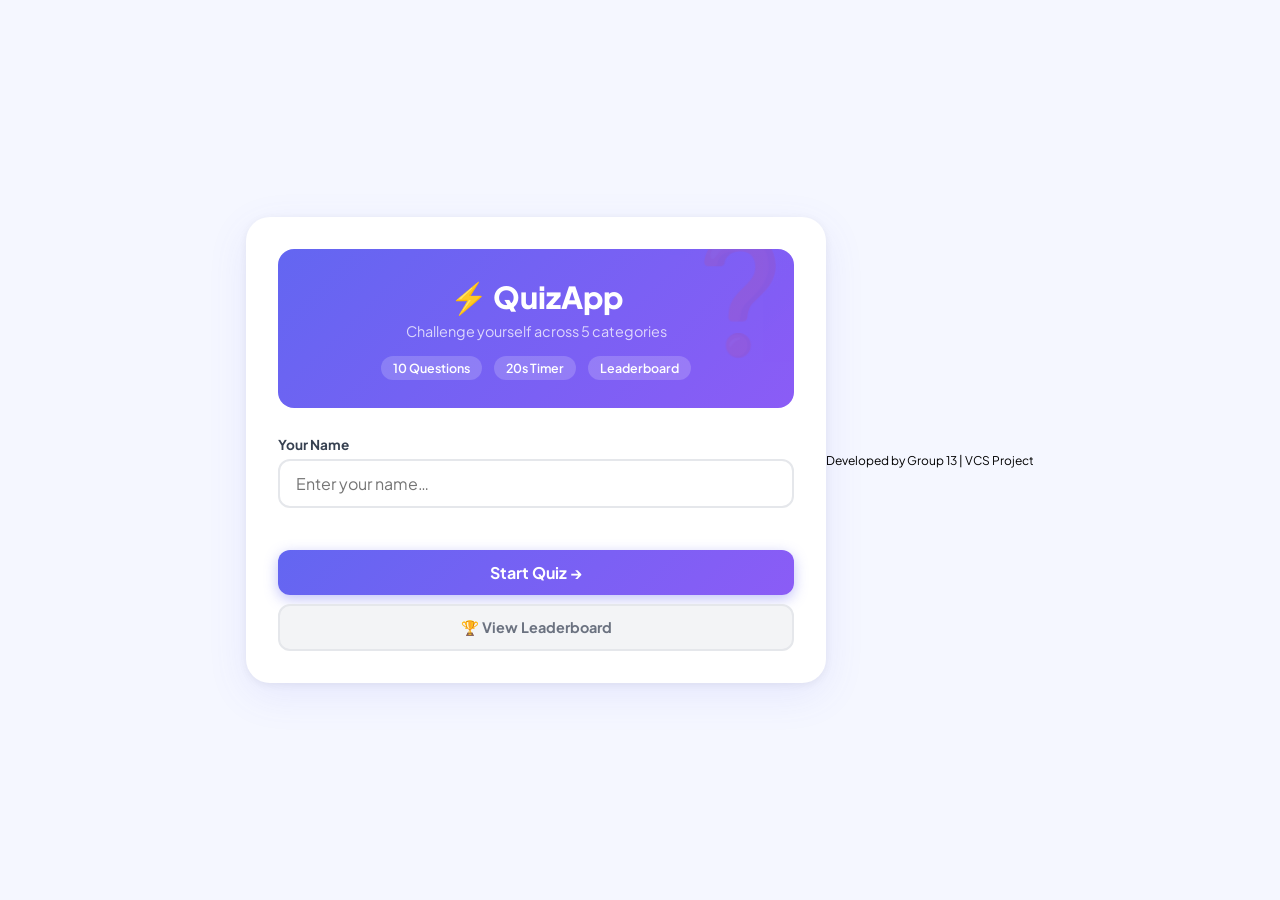
<file: QuizApp.html>
<!DOCTYPE html>
<html lang="en">
<head>
  <meta charset="UTF-8" />
  <meta name="viewport" content="width=device-width, initial-scale=1.0" />
  <title>QuizApp — Group 13</title>
  <link rel="preconnect" href="https://fonts.googleapis.com">
  <link href="https://fonts.googleapis.com/css2?family=Plus+Jakarta+Sans:wght@400;500;600;700;800&display=swap" rel="stylesheet">
  <style>
    *, *::before, *::after { box-sizing: border-box; margin: 0; padding: 0; }

    body {
      font-family: 'Plus Jakarta Sans', sans-serif;
      background: #f5f7ff;
      min-height: 100vh;
      display: flex;
      align-items: center;
      justify-content: center;
      padding: 1.25rem;
    }

    #app { width: 100%; max-width: 580px; }

    .screen { display: none; }
    .screen.active { display: block; animation: fadeUp 0.35s ease; }

    @keyframes fadeUp {
      from { opacity: 0; transform: translateY(16px); }
      to   { opacity: 1; transform: translateY(0); }
    }

    .card {
      background: #fff;
      border-radius: 24px;
      padding: 2rem;
      box-shadow: 0 2px 8px rgba(0,0,0,0.06), 0 12px 40px rgba(99,102,241,0.1);
    }

    /* WELCOME */
    .welcome-banner {
      background: linear-gradient(135deg, #6366f1, #8b5cf6);
      border-radius: 16px;
      padding: 1.75rem;
      text-align: center;
      margin-bottom: 1.75rem;
      position: relative;
      overflow: hidden;
    }
    .welcome-banner::after {
      content: '❓';
      position: absolute;
      font-size: 7rem;
      right: -1rem;
      top: -1rem;
      opacity: 0.1;
      line-height: 1;
    }
    .welcome-banner h1 { font-size: 1.9rem; font-weight: 800; color: #fff; margin-bottom: 0.3rem; }
    .welcome-banner p  { color: rgba(255,255,255,0.75); font-size: 0.9rem; }

    .stats-row { display: flex; gap: 0.75rem; margin-top: 1rem; justify-content: center; flex-wrap: wrap; }
    .stat-chip {
      background: rgba(255,255,255,0.18);
      color: #fff;
      font-size: 0.78rem;
      font-weight: 600;
      padding: 4px 12px;
      border-radius: 100px;
    }

    /* Input */
    .field { margin-bottom: 0.75rem; }
    .field label { display: block; font-weight: 700; font-size: 0.85rem; color: #374151; margin-bottom: 0.4rem; }
    .field input {
      width: 100%;
      border: 2px solid #e5e7eb;
      border-radius: 12px;
      padding: 0.75rem 1rem;
      font-family: 'Plus Jakarta Sans', sans-serif;
      font-size: 1rem;
      color: #111827;
      outline: none;
      transition: border-color 0.2s, box-shadow 0.2s;
    }
    .field input:focus { border-color: #6366f1; box-shadow: 0 0 0 3px rgba(99,102,241,0.12); }
    .error-msg { color: #ef4444; font-size: 0.8rem; margin-top: 0.3rem; min-height: 1em; }

    /* Buttons */
    .btn {
      display: inline-flex;
      align-items: center;
      justify-content: center;
      gap: 0.4rem;
      padding: 0.75rem 1.25rem;
      border-radius: 12px;
      border: none;
      cursor: pointer;
      font-family: 'Plus Jakarta Sans', sans-serif;
      font-weight: 700;
      font-size: 0.95rem;
      transition: all 0.18s;
    }
    .btn:active { transform: scale(0.97); }

    .btn-primary {
      background: linear-gradient(135deg, #6366f1, #8b5cf6);
      color: #fff;
      width: 100%;
      font-size: 1rem;
      margin-top: 0.75rem;
      box-shadow: 0 4px 14px rgba(99,102,241,0.4);
    }
    .btn-primary:hover { box-shadow: 0 6px 20px rgba(99,102,241,0.5); transform: translateY(-1px); }

    .btn-ghost {
      background: #f3f4f6;
      color: #6b7280;
      border: 2px solid #e5e7eb;
      width: 100%;
      margin-top: 0.6rem;
      font-size: 0.9rem;
    }
    .btn-ghost:hover { background: #ede9fe; border-color: #c4b5fd; color: #6366f1; }

    .btn-soft {
      background: #ede9fe;
      color: #6366f1;
      border: 2px solid #c4b5fd;
      flex: 1;
    }
    .btn-soft:hover { background: #ddd6fe; }
    .btn-row { display: flex; gap: 0.75rem; margin-top: 1.25rem; }

    /* QUIZ */
    .quiz-topbar { display: flex; justify-content: space-between; align-items: center; margin-bottom: 1rem; }
    .q-info { display: flex; flex-direction: column; gap: 4px; }
    .q-count { font-size: 0.78rem; font-weight: 700; color: #9ca3af; text-transform: uppercase; letter-spacing: 0.05em; }
    .cat-tag { display: inline-block; font-size: 0.75rem; font-weight: 700; padding: 3px 10px; border-radius: 100px; }

    .cat-Science     { background: #dbeafe; color: #1d4ed8; }
    .cat-Technology  { background: #dcfce7; color: #15803d; }
    .cat-Mathematics { background: #fef9c3; color: #a16207; }
    .cat-History     { background: #fee2e2; color: #b91c1c; }
    .cat-General     { background: #f3e8ff; color: #7e22ce; }

    .score-pill {
      background: linear-gradient(135deg, #6366f1, #8b5cf6);
      color: #fff;
      font-size: 0.8rem;
      font-weight: 700;
      padding: 5px 14px;
      border-radius: 100px;
    }

    .progress-bar { background: #f3f4f6; border-radius: 100px; height: 6px; margin-bottom: 1rem; overflow: hidden; }
    #progress-fill {
      height: 100%;
      background: linear-gradient(90deg, #6366f1, #8b5cf6);
      border-radius: 100px;
      transition: width 0.4s ease;
    }

    .timer-row {
      display: flex;
      align-items: center;
      gap: 0.6rem;
      margin-bottom: 1.25rem;
      background: #f9fafb;
      border-radius: 12px;
      padding: 0.5rem 0.75rem;
    }
    .timer-icon { font-size: 0.9rem; }
    .timer-track { flex: 1; background: #e5e7eb; border-radius: 100px; height: 6px; overflow: hidden; }
    #timer-fill { height: 100%; background: #6366f1; border-radius: 100px; width: 100%; transition: background 0.3s; }
    #timer-fill.danger { background: #ef4444; }
    #timer-count { font-size: 0.85rem; font-weight: 700; color: #6b7280; min-width: 2.2ch; text-align: right; }

    #question-text { font-size: 1.1rem; font-weight: 700; color: #111827; line-height: 1.55; margin-bottom: 1.1rem; }

    #options-container { display: flex; flex-direction: column; gap: 0.6rem; margin-bottom: 0.75rem; }

    .option-btn {
      background: #fafafa;
      border: 2px solid #e5e7eb;
      border-radius: 12px;
      padding: 0.8rem 1rem;
      font-family: 'Plus Jakarta Sans', sans-serif;
      font-size: 0.95rem;
      font-weight: 600;
      color: #374151;
      text-align: left;
      cursor: pointer;
      transition: all 0.18s;
      opacity: 0;
      display: flex;
      align-items: center;
      gap: 0.75rem;
    }
    .option-letter {
      width: 28px;
      height: 28px;
      border-radius: 8px;
      background: #e5e7eb;
      color: #6b7280;
      font-size: 0.78rem;
      font-weight: 800;
      display: flex;
      align-items: center;
      justify-content: center;
      flex-shrink: 0;
      transition: all 0.18s;
    }
    .option-btn.slide-in { animation: slideIn 0.3s ease forwards; }
    @keyframes slideIn {
      from { opacity: 0; transform: translateX(-10px); }
      to   { opacity: 1; transform: translateX(0); }
    }
    .option-btn:not(:disabled):hover { background: #ede9fe; border-color: #a5b4fc; color: #4338ca; }
    .option-btn:not(:disabled):hover .option-letter { background: #6366f1; color: #fff; }
    .option-btn.correct { background: #f0fdf4; border-color: #86efac; color: #166534; }
    .option-btn.correct .option-letter { background: #22c55e; color: #fff; }
    .option-btn.wrong   { background: #fff1f2; border-color: #fca5a5; color: #991b1b; }
    .option-btn.wrong   .option-letter { background: #ef4444; color: #fff; }

    .feedback { text-align: center; font-weight: 700; font-size: 0.88rem; padding: 0.5rem; border-radius: 10px; margin: 0.4rem 0; }
    .feedback.correct { background: #f0fdf4; color: #166534; }
    .feedback.wrong   { background: #fff1f2; color: #991b1b; }
    .feedback.hidden  { display: none; }

    #next-btn { width: 100%; margin-top: 0.6rem; }
    #next-btn.hidden { display: none; }

    /* RESULTS */
    .result-banner {
      background: linear-gradient(135deg, #6366f1, #8b5cf6);
      border-radius: 16px;
      padding: 1.5rem;
      text-align: center;
      margin-bottom: 1.5rem;
    }
    #result-emoji { font-size: 2.8rem; display: block; margin-bottom: 0.4rem; }
    .result-banner h2 { font-size: 1.4rem; font-weight: 800; color: #fff; margin-bottom: 0.25rem; }
    .result-banner h2 span { opacity: 0.85; }
    #result-message { color: rgba(255,255,255,0.7); font-size: 0.88rem; margin-bottom: 1rem; }
    .score-display {
      display: inline-flex;
      align-items: baseline;
      gap: 0.4rem;
      background: rgba(255,255,255,0.2);
      border-radius: 12px;
      padding: 0.5rem 1.25rem;
    }
    .score-display .big { font-size: 1.7rem; font-weight: 800; color: #fff; }
    .score-display .pct { font-size: 0.85rem; color: rgba(255,255,255,0.65); font-weight: 600; }

    .section-label { font-size: 0.75rem; font-weight: 800; text-transform: uppercase; letter-spacing: 0.07em; color: #9ca3af; margin-bottom: 0.6rem; }
    #answer-breakdown { display: flex; flex-direction: column; gap: 0.4rem; max-height: 210px; overflow-y: auto; padding-right: 2px; }
    .breakdown-item { display: flex; align-items: center; gap: 0.6rem; font-size: 0.82rem; font-weight: 600; padding: 0.4rem 0.7rem; border-radius: 8px; }
    .breakdown-item.correct { background: #f0fdf4; color: #166534; }
    .breakdown-item.wrong   { background: #fff1f2; color: #991b1b; }

    /* LEADERBOARD */
    .lb-head { display: flex; justify-content: space-between; align-items: center; margin-bottom: 1.25rem; }
    .lb-head h2 { font-size: 1.3rem; font-weight: 800; color: #111827; }
    #leaderboard-table { width: 100%; border-collapse: collapse; font-size: 0.88rem; }
    #leaderboard-table thead th {
      text-align: left;
      font-size: 0.72rem;
      font-weight: 800;
      text-transform: uppercase;
      letter-spacing: 0.07em;
      color: #9ca3af;
      padding: 0.4rem 0.7rem;
      border-bottom: 2px solid #f3f4f6;
    }
    #leaderboard-table tbody tr { border-bottom: 1px solid #f9fafb; }
    #leaderboard-table tbody tr:hover { background: #fafafa; }
    #leaderboard-table tbody td { padding: 0.65rem 0.7rem; color: #374151; font-weight: 600; }
    .rank-badge { font-size: 1.1rem; }
    tr.top-1 td { color: #d97706; }
    tr.top-2 td { color: #6b7280; }
    tr.top-3 td { color: #b45309; }

    /* Misc */
    .hidden { display: none !important; }
    @keyframes shake {
      0%,100% { transform: translateX(0); }
      25%,75%  { transform: translateX(-5px); }
      50%      { transform: translateX(5px); }
    }
    .shake { animation: shake 0.4s ease; }

    @media (max-width: 480px) {
      .card { padding: 1.4rem; }
      .welcome-banner h1 { font-size: 1.6rem; }
      #question-text { font-size: 1rem; }
    }
  </style>
</head>
<body>
<div id="app">

  <!-- WELCOME -->
  <div id="screen-welcome" class="screen active">
    <div class="card">
      <div class="welcome-banner">
        <h1>⚡ QuizApp</h1>
        <p>Challenge yourself across 5 categories</p>
        <div class="stats-row">
          <span class="stat-chip">10 Questions</span>
          <span class="stat-chip">20s Timer</span>
          <span class="stat-chip">Leaderboard</span>
        </div>
      </div>
      <div class="field">
        <label for="player-name">Your Name</label>
        <input type="text" id="player-name" placeholder="Enter your name…" maxlength="24" autocomplete="off" />
        <div class="error-msg" id="name-error"></div>
      </div>
      <button class="btn btn-primary" id="start-btn">Start Quiz →</button>
      <button class="btn btn-ghost" id="view-lb-btn">🏆 View Leaderboard</button>
    </div>
  </div>

  <!-- QUIZ -->
  <div id="screen-quiz" class="screen">
    <div class="card">
      <div class="quiz-topbar">
        <div class="q-info">
          <span class="q-count" id="question-number">Question 1 / 10</span>
          <span class="cat-tag cat-Science" id="question-category">Science</span>
        </div>
        <span class="score-pill" id="score-display">Score: 0</span>
      </div>
      <div class="progress-bar"><div id="progress-fill" style="width:0%"></div></div>
      <div class="timer-row">
        <span class="timer-icon">⏱</span>
        <div class="timer-track"><div id="timer-fill"></div></div>
        <span id="timer-count">20</span>
      </div>
      <p id="question-text">Loading…</p>
      <div id="options-container"></div>
      <div class="feedback hidden" id="feedback"></div>
      <button class="btn btn-primary hidden" id="next-btn">Next Question →</button>
    </div>
  </div>

  <!-- RESULTS -->
  <div id="screen-results" class="screen">
    <div class="card">
      <div class="result-banner">
        <span id="result-emoji">🎉</span>
        <h2>Well done, <span id="result-name">Player</span>!</h2>
        <p id="result-message">Great effort!</p>
        <div class="score-display">
          <span class="big" id="result-score">0 / 10</span>
          <span class="pct" id="result-percentage">0%</span>
        </div>
      </div>
      <p class="section-label">Answer Breakdown</p>
      <div id="answer-breakdown"></div>
      <div class="btn-row">
        <button class="btn btn-soft" id="retry-btn">🔄 Play Again</button>
        <button class="btn btn-soft" id="leaderboard-btn">🏆 Leaderboard</button>
      </div>
    </div>
  </div>

  <!-- LEADERBOARD -->
  <div id="screen-leaderboard" class="screen">
    <div class="card">
      <div class="lb-head">
        <h2>🏆 Leaderboard</h2>
        <button class="btn btn-ghost" style="width:auto;margin:0;padding:0.5rem 1rem;font-size:0.85rem" id="back-from-lb">← Back</button>
      </div>
      <table id="leaderboard-table">
        <thead><tr><th>Rank</th><th>Name</th><th>Score</th><th>Date</th></tr></thead>
        <tbody id="leaderboard-body"></tbody>
      </table>
    </div>
  </div>

</div>

<script>
// ── Questions ─────────────────────────────────
const QUESTIONS = [
  { category:"Science",          question:"What is the powerhouse of the cell?",                              options:["Nucleus","Mitochondria","Ribosome","Golgi Apparatus"],                                                          answer:1 },
  { category:"Science",          question:"What planet is known as the Red Planet?",                          options:["Venus","Jupiter","Mars","Saturn"],                                                                              answer:2 },
  { category:"Science",          question:"What is the chemical symbol for water?",                           options:["WO","HO2","H2O","OHH"],                                                                                         answer:2 },
  { category:"Science",          question:"How many bones are in the adult human body?",                      options:["196","206","216","226"],                                                                                         answer:1 },
  { category:"Technology",       question:"What does 'CPU' stand for?",                                       options:["Central Processing Unit","Computer Personal Unit","Core Processing Unit","Central Program Utility"],            answer:0 },
  { category:"Technology",       question:"Which language is primarily used for styling web pages?",          options:["HTML","Python","CSS","JavaScript"],                                                                             answer:2 },
  { category:"Technology",       question:"What does 'HTTP' stand for?",                                      options:["HyperText Transmission Protocol","HyperText Transfer Protocol","HighText Transfer Protocol","HyperTool Transfer Protocol"], answer:1 },
  { category:"Technology",       question:"Which company developed the Git version control system?",          options:["Microsoft","Google","Linus Torvalds / Linux Foundation","GitHub Inc."],                                         answer:2 },
  { category:"Mathematics",      question:"What is the value of π (pi) to two decimal places?",              options:["3.12","3.14","3.16","3.18"],                                                                                    answer:1 },
  { category:"Mathematics",      question:"What is the square root of 144?",                                  options:["11","12","13","14"],                                                                                            answer:1 },
  { category:"Mathematics",      question:"What is 15% of 200?",                                              options:["25","30","35","40"],                                                                                            answer:1 },
  { category:"Mathematics",      question:"If a triangle has angles 90° and 45°, what is the third angle?",  options:["35°","40°","45°","50°"],                                                                                        answer:2 },
  { category:"History",          question:"In which year did World War II end?",                              options:["1943","1944","1945","1946"],                                                                                    answer:2 },
  { category:"History",          question:"Who was the first person to walk on the Moon?",                    options:["Buzz Aldrin","Yuri Gagarin","Neil Armstrong","John Glenn"],                                                     answer:2 },
  { category:"History",          question:"Which ancient wonder was located in Alexandria?",                  options:["The Colossus","The Lighthouse","The Hanging Gardens","The Mausoleum"],                                          answer:1 },
  { category:"General Knowledge",question:"How many continents are on Earth?",                                options:["5","6","7","8"],                                                                                                answer:2 },
  { category:"General Knowledge",question:"What is the largest ocean on Earth?",                              options:["Atlantic","Indian","Arctic","Pacific"],                                                                         answer:3 },
  { category:"General Knowledge",question:"Which country has the most natural lakes?",                        options:["USA","Russia","Canada","Brazil"],                                                                               answer:2 },
  { category:"General Knowledge",question:"What is the capital of Australia?",                                options:["Sydney","Melbourne","Canberra","Brisbane"],                                                                     answer:2 },
  { category:"General Knowledge",question:"How many strings does a standard guitar have?",                    options:["4","5","6","7"],                                                                                                answer:2 },
];

// ── State ─────────────────────────────────────
const TOTAL = 10, TIME = 20;
let state = { name:"", questions:[], idx:0, score:0, answers:[], timer:null, timeLeft:TIME, answered:false };

// ── Helpers ───────────────────────────────────
const shuffle = arr => [...arr].sort(() => Math.random() - 0.5);
const $  = id  => document.getElementById(id);

function saveScore(name, score) {
  const lb = JSON.parse(localStorage.getItem("quizLB") || "[]");
  lb.push({ name, score, total: TOTAL, date: new Date().toLocaleDateString() });
  lb.sort((a,b) => b.score - a.score);
  localStorage.setItem("quizLB", JSON.stringify(lb.slice(0,10)));
}

// ── Screens ───────────────────────────────────
const screens = ["welcome","quiz","results","leaderboard"];
function showScreen(name) {
  screens.forEach(s => $("screen-"+s).classList.remove("active"));
  $("screen-"+name).classList.add("active");
}

// ── Welcome ───────────────────────────────────
$("start-btn").addEventListener("click", startGame);
$("player-name").addEventListener("keydown", e => e.key==="Enter" && startGame());
$("view-lb-btn").addEventListener("click", showLeaderboard);

function startGame() {
  const name = $("player-name").value.trim();
  if (!name) {
    $("name-error").textContent = "Please enter your name to continue.";
    $("player-name").classList.add("shake");
    setTimeout(() => $("player-name").classList.remove("shake"), 500);
    return;
  }
  $("name-error").textContent = "";
  state = { name, questions: shuffle(QUESTIONS).slice(0,TOTAL), idx:0, score:0, answers:[], timer:null, timeLeft:TIME, answered:false };
  showScreen("quiz");
  loadQuestion();
}

// ── Quiz ──────────────────────────────────────
function loadQuestion() {
  const q = state.questions[state.idx];
  state.answered = false;
  state.timeLeft = TIME;

  $("question-number").textContent = `Question ${state.idx+1} / ${TOTAL}`;
  $("question-text").textContent   = q.question;
  $("score-display").textContent   = `Score: ${state.score}`;
  $("progress-fill").style.width   = `${(state.idx/TOTAL)*100}%`;

  const catMap = { "Science":"cat-Science","Technology":"cat-Technology","Mathematics":"cat-Mathematics","History":"cat-History","General Knowledge":"cat-General" };
  const catEl = $("question-category");
  catEl.className = "cat-tag " + (catMap[q.category]||"cat-General");
  catEl.textContent = q.category;

  const shuffled = shuffle([0,1,2,3]);
  const correctPos = shuffled.indexOf(q.answer);
  const letters = ["A","B","C","D"];

  $("options-container").innerHTML = "";
  shuffled.forEach((origIdx, dispIdx) => {
    const btn = document.createElement("button");
    btn.className = "option-btn";
    btn.dataset.correct = dispIdx === correctPos ? "true" : "false";
    btn.innerHTML = `<span class="option-letter">${letters[dispIdx]}</span>${q.options[origIdx]}`;
    btn.style.animationDelay = `${dispIdx*80}ms`;
    btn.classList.add("slide-in");
    btn.addEventListener("click", () => pick(btn, dispIdx===correctPos));
    $("options-container").appendChild(btn);
  });

  $("next-btn").classList.add("hidden");
  $("next-btn").textContent = state.idx === TOTAL-1 ? "See Results →" : "Next Question →";
  $("feedback").classList.add("hidden");

  startTimer();
}

function pick(btn, correct) {
  if (state.answered) return;
  state.answered = true;
  clearInterval(state.timer);

  document.querySelectorAll(".option-btn").forEach(b => {
    b.disabled = true;
    if (b.dataset.correct === "true") b.classList.add("correct");
  });

  if (correct) {
    btn.classList.add("correct");
    state.score++;
    $("score-display").textContent = `Score: ${state.score}`;
    feedback("✓ Correct!", "correct");
  } else {
    btn.classList.add("wrong");
    feedback("✗ Incorrect!", "wrong");
  }

  state.answers.push({ q: state.questions[state.idx].question, correct });
  $("next-btn").classList.remove("hidden");
}

function feedback(msg, type) {
  const fb = $("feedback");
  fb.textContent = msg;
  fb.className = `feedback ${type}`;
  setTimeout(() => fb.classList.add("hidden"), 1500);
}

function startTimer() {
  const fill = $("timer-fill");
  fill.style.transition = "none";
  fill.style.width = "100%";
  $("timer-count").textContent = TIME;

  requestAnimationFrame(() => requestAnimationFrame(() => {
    fill.style.transition = `width ${TIME}s linear`;
    fill.style.width = "0%";
  }));

  clearInterval(state.timer);
  state.timer = setInterval(() => {
    state.timeLeft--;
    $("timer-count").textContent = state.timeLeft;
    fill.classList.toggle("danger", state.timeLeft <= 5);

    if (state.timeLeft <= 0) {
      clearInterval(state.timer);
      if (!state.answered) {
        state.answered = true;
        document.querySelectorAll(".option-btn").forEach(b => {
          b.disabled = true;
          if (b.dataset.correct==="true") b.classList.add("correct");
        });
        state.answers.push({ q: state.questions[state.idx].question, correct: false });
        feedback("⏱ Time's up!", "wrong");
        $("next-btn").classList.remove("hidden");
      }
    }
  }, 1000);
}

$("next-btn").addEventListener("click", () => {
  state.idx++;
  state.idx >= TOTAL ? endGame() : loadQuestion();
});

// ── Results ───────────────────────────────────
function endGame() {
  clearInterval(state.timer);
  saveScore(state.name, state.score);
  $("progress-fill").style.width = "100%";
  showScreen("results");

  const pct = Math.round((state.score/TOTAL)*100);
  $("result-name").textContent       = state.name;
  $("result-percentage").textContent = `${pct}%`;

  const [emoji, msg] =
    pct >= 90 ? ["🏆","Outstanding! You're a genius!"] :
    pct >= 70 ? ["🎉","Great job! Well done!"] :
    pct >= 50 ? ["👍","Not bad! Keep practising!"] :
               ["📚","Keep learning, you'll get there!"];
  $("result-emoji").textContent   = emoji;
  $("result-message").textContent = msg;

  let d = 0;
  const iv = setInterval(() => {
    if (d >= state.score) { clearInterval(iv); return; }
    $("result-score").textContent = `${++d} / ${TOTAL}`;
  }, 100);
  if (state.score === 0) $("result-score").textContent = `0 / ${TOTAL}`;

  $("answer-breakdown").innerHTML = state.answers.map((a,i) =>
    `<div class="breakdown-item ${a.correct?'correct':'wrong'}">
      <span>${a.correct?'✓':'✗'}</span>
      <span>Q${i+1}: ${a.q.substring(0,50)}${a.q.length>50?'…':''}</span>
    </div>`
  ).join("");
}

$("retry-btn").addEventListener("click", () => { showScreen("welcome"); $("player-name").value=""; });
$("leaderboard-btn").addEventListener("click", showLeaderboard);

// ── Leaderboard ───────────────────────────────
function showLeaderboard() {
  const data = JSON.parse(localStorage.getItem("quizLB")||"[]");
  $("leaderboard-body").innerHTML = data.length === 0
    ? `<tr><td colspan="4" style="text-align:center;color:#9ca3af;padding:2rem">No scores yet — be the first!</td></tr>`
    : data.map((e,i) =>
        `<tr class="${i<3?'top-'+(i+1):''}">
          <td>${i===0?'🥇':i===1?'🥈':i===2?'🥉':'#'+(i+1)}</td>
          <td>${e.name}</td>
          <td>${e.score} / ${e.total}</td>
          <td>${e.date}</td>
        </tr>`
      ).join("");
  showScreen("leaderboard");
}

$("back-from-lb").addEventListener("click", () => showScreen("welcome"));
</script>
<footer style="text-align:center; margin-top:20px; font-size:12px;">
  Developed by Group 13 | VCS Project
</footer>
</body>
</html>
</file>
